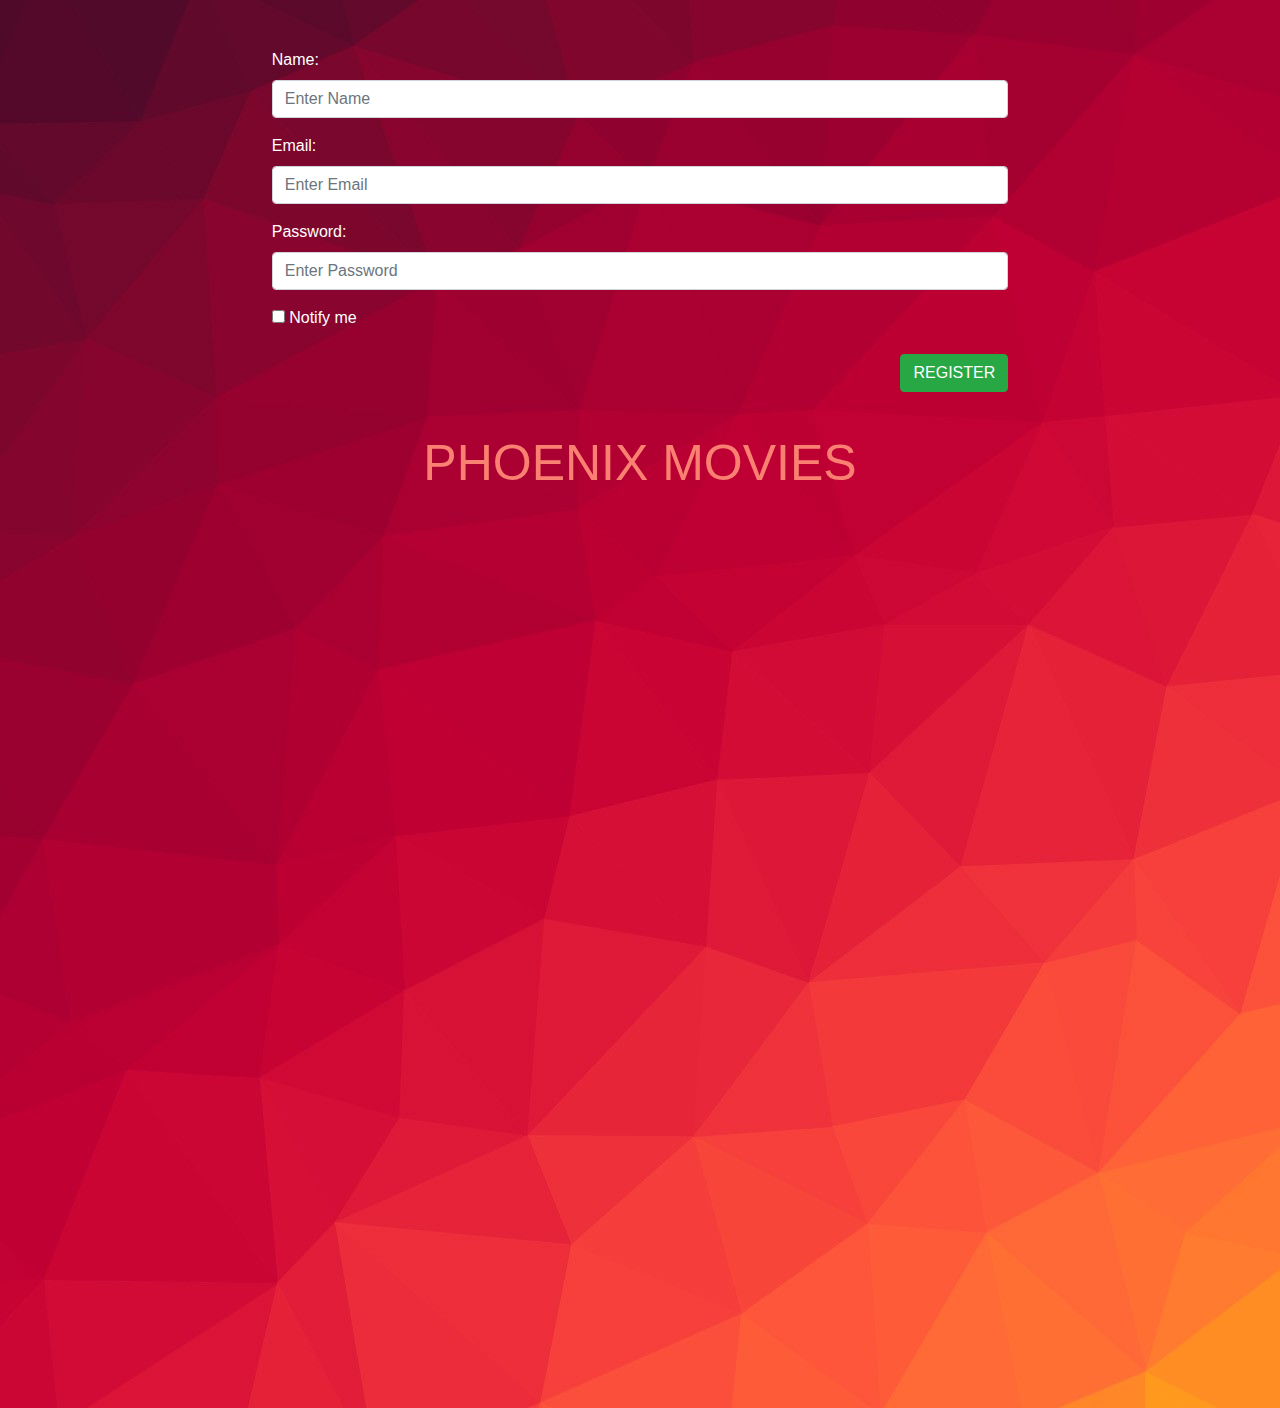
<file: index.html>
<!DOCTYPE html>
<html>
<head>
<meta name="viewport" content="width=device-width, initial-scale=1.0">
<style>

h1 { 
  display: block;
  font-size: 2 em;
  margin-top: 0.83em;
  margin-bottom: 0.83em;
  margin-left: 5;
  margin-right: 1;
  font-weight: bold;
  color:salmon;
}

body {
  margin: 0;
  font-family: "Lato", sans-serif;
}

div.content {
  margin-left: 200px;
  padding: 1px 16px;
  height: 1000px;
}
</style>

 <link rel="stylesheet" href="https://maxcdn.bootstrapcdn.com/bootstrap/4.3.1/css/bootstrap.min.css">
  <script src="https://ajax.googleapis.com/ajax/libs/jquery/3.3.1/jquery.min.js"></script>
  <script src="https://cdnjs.cloudflare.com/ajax/libs/popper.js/1.14.7/umd/popper.min.js"></script>
  <script src="https://maxcdn.bootstrapcdn.com/bootstrap/4.3.1/js/bootstrap.min.js"></script>
  
</head>
 
 <style>
	label{color:white;}
 </style>

<body background="colour.jpg">
<div class="mt-5 container">
<form class="px-lg-5 w-75 mx-auto form-horizontal" >
  <div class="form-group">
      <label class="control-label" for="name">Name:</label>
      <input type="text" class="form-control" id="name" placeholder="Enter Name" name="name" id="name">
  </div>
  <div class="form-group">
    <label class="control-label" for="email">Email:</label>
    <input type="text" class="form-control" id="email" placeholder="Enter Email" name="email" id="email">
  </div>
  <div class="form-group">
    <label class="control-label" for="pwd">Password:</label>
    <input type="password" class="form-control" id="pwd" placeholder="Enter Password" name="pwd" id="pwd">
  </div>
  <div class="form-group">        
    <div>
      <div class="checkbox">
        <label><input type="checkbox" name="remember"> Notify me</label>
      </div>
    </div>
  </div>
  <div class="form-group">        
  <input type="button" class="float-right btn btn-success" id="register" value="REGISTER"></input>
	<div class="clearfix"></div>
  </div>
</form>
</div>
  
<div class="content w-75 mx-auto ">	
	<br/>
        <h1 class="text-center" style="font-size:50px;">PHOENIX MOVIES</h1>
</div>

<div class="modal" id="myModal">
  <div class="modal-dialog">
    <div class="modal-content">

      <!-- Modal Header -->
      <div class="modal-header">
        <h4 class="modal-title">Welcome</h4>
        <button type="button" class="close" data-dismiss="myModal">&times;</button>
      </div>

      <!-- Modal body -->
      <div class="modal-body">
        <p id="msg"></p>
      </div>

      <!-- Modal footer -->
      <div class="modal-footer">
        <a href="movielisting.html" class="btn btn-success" >Book Tickets</a>
      </div>

    </div>
  </div>
</div>

<script>
	$("#register").click(function()
	{
		var name = $("#name").val();
		var email = $("#email").val();
		var pwd = $("#pwd").val();
		 
		if(name.length==0)
		{
			alert("Invalid Name");
			
		}else if(email.length==0)
		{
			alert("Invalid Email");
			
		}else if(pwd.length==0)
		{
			alert("Invalid Password");
			
		}else 
		{
			localStorage.setItem("name", name);
			var msg = "Welcome "+name+". Thank you for your registraion.";
			$("#myModal").show();
			$("#msg").text(msg);
			
		}
	});
</script>

</body>
</html>
</file>
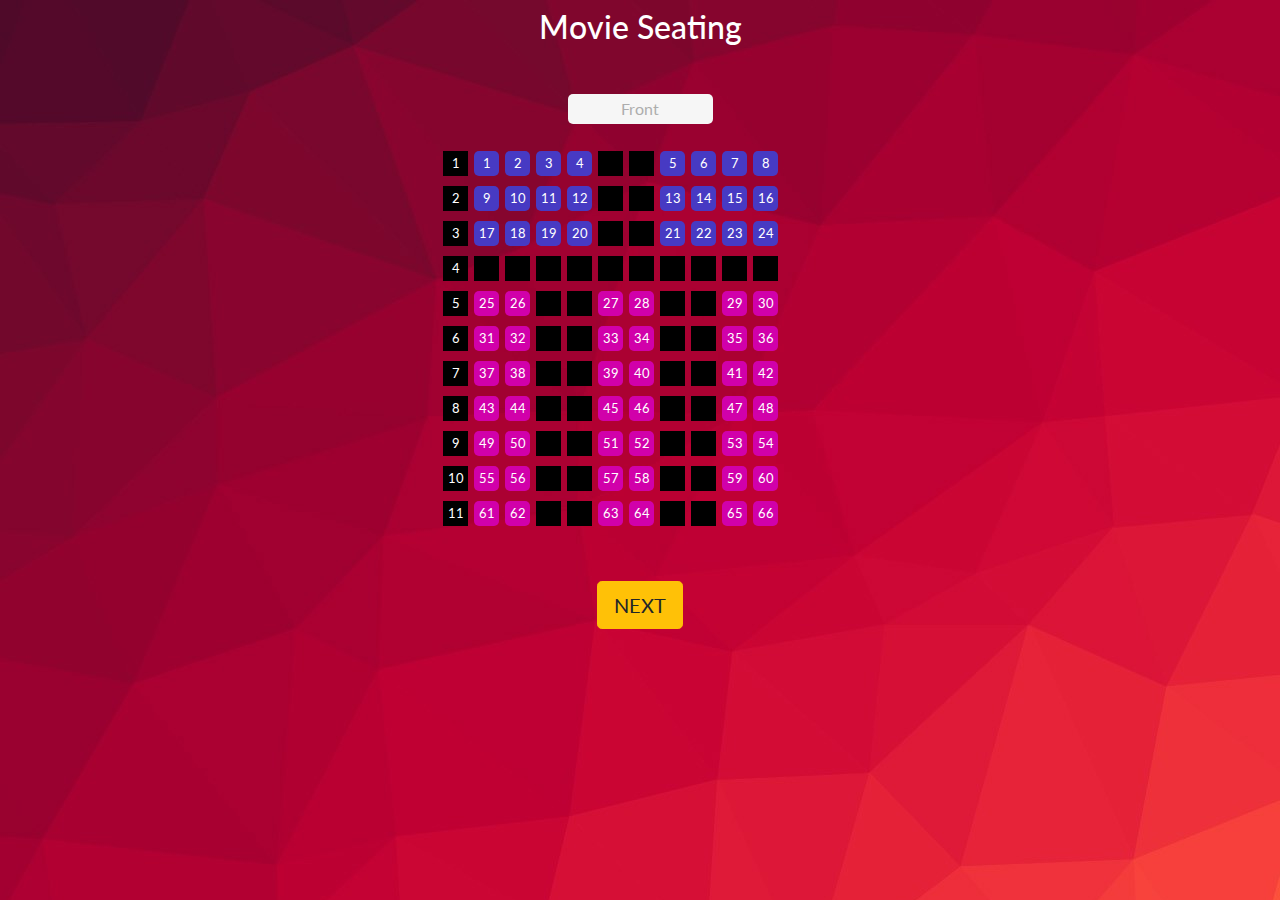
<file: seat.html>
<!doctype html>

<html>
	<head>
		<title>Movie Seating</title>
		 <meta charset="utf-8">
		<meta name="viewport" content="width=device-width, initial-scale=1">
		
		<link href='https://fonts.googleapis.com/css?family=Lato:400,700' rel='stylesheet' type='text/css'>
		<link rel="stylesheet" type="text/css" href="css/jquery.seat-charts.css">
		<link rel="stylesheet" type="text/css" href="css/bootstrap.min.css">
		<link rel="stylesheet" type="text/css" href="css/style.css">
		<style>
			.white{color:white;}
		</style>
	</head>
	
	<body background="colour.jpg">
		<div class="mt-2 text-center d-block mx-auto">
			<h2 class="white" >Movie Seating</h2>
			<br/>
			<div id="seat-map">
				<div class="front-indicator">Front</div>									
			</div>
			<div class="text-center my-5">
				<button id="finish" class="btn btn-lg btn-warning" value="Checkout">NEXT</button>
			</div>
			<div class="d-none booking-details">
					<h2>Booking Details</h2>
					
					<h3> Selected Seats (<span id="counter">0</span>):</h3>
					<ul id="selected-seats"></ul>
					
					Total: <b>$<span id="total">0</span></b>
					
					<button class="checkout-button">Checkout &raquo;</button>
					
					<div id="legend"></div>
				</div>
		</div>
		<script src="js/jquery-1.11.0.min.js"></script>
		<script src="js/jquery.seat-charts.js"></script>
		
		<script>
			var firstSeatLabel = 1;
		
			$(document).ready(function() {
				var $cart = $('#selected-seats'),
					$counter = $('#counter'),
					$total = $('#total'),
					sc = $('#seat-map').seatCharts({
					map: [
					'ffff__ffff',
					'ffff__ffff',					
					'ffff__ffff',
					'__________',
					'ee__ee__ee',
					'ee__ee__ee',
					'ee__ee__ee',
					'ee__ee__ee',
					'ee__ee__ee',
					'ee__ee__ee',
					'ee__ee__ee'
					],
					seats: {
						f: {
							price   : 100,
							classes : 'first-class', //your custom CSS class
							category: 'First Class'
						},
						e: {
							price   : 40,
							classes : 'economy-class', //your custom CSS class
							category: 'Economy Class'
						}					
					
					},
					naming : {
						top : false,
						getLabel : function (character, row, column) {
							return firstSeatLabel++;
						},
					},
					legend : {
						node : $('#legend'),
					    items : [
							[ 'f', 'available',   'First Class' ],
							[ 'e', 'available',   'Economy Class'],
							[ 'f', 'unavailable', 'Already Booked']
					    ]					
					},
					click: function () {
						if (this.status() == 'available') {
							//let's create a new <li> which we'll add to the cart items
						$('<li># '+this.settings.label+'</li>')
								.attr('id', 'cart-item-'+this.settings.id)
								.data('seatId', this.settings.id)
								.appendTo($cart);
							
							/*
							 * Lets update the counter and total
							 *
							 * .find function will not find the current seat, because it will change its stauts only after return
							 * 'selected'. This is why we have to add 1 to the length and the current seat price to the total.
							 */
							$counter.text(sc.find('selected').length+1);
							$total.text(recalculateTotal(sc)+this.data().price);
							
							return 'selected';
						} else if (this.status() == 'selected') {
							//update the counter
							$counter.text(sc.find('selected').length-1);
							//and total
							$total.text(recalculateTotal(sc)-this.data().price);
						
							//remove the item from our cart
							$('#cart-item-'+this.settings.id).remove();
						
							//seat has been vacated
							return 'available';
						} else if (this.status() == 'unavailable') {
							//seat has been already booked
							return 'unavailable';
						} else {
							return this.style();
						}
					}
				});


				$('#selected-seats').on('click', '.cancel-cart-item', function () {

					sc.get($(this).parents('li:first').data('seatId')).click();
				});
				
		
		});

		function recalculateTotal(sc) {
			var total = 0;
		
			//basically find every selected seat and sum its price
			sc.find('selected').each(function () {
				total += this.data().price;
			});
			
			return total;
		}
		
		</script>
		<script>
			$("#finish").click(function()
			{
				var n = 0;
				console.log(localStorage.getItem("seats"));
				
				var seats_names = "";
				$("#selected-seats").find("li").each(function(i)
				{
					seats_names = seats_names + $(this).text() + ",  ";
					n++;
					
				});
				
				if(n==0)
				{
					alert("Please select your seat");
					
				}else{
					
					console.log("seats-names");
					localStorage.setItem("seats", seats_names);
					window.location = "finish.html";
				
				}
				
				
			});
		</script>
	</body>
</html>
</file>
<file: css/style.css>
body {
	font-family: 'Lato', sans-serif;
}
a {
	color: #b71a4c;
}
.front-indicator {
	width: 145px;
	margin: 1em auto 1.5em auto ;
	background-color: #f6f6f6;	
	color: #adadad;
	text-align: center;
	padding: 3px;
	border-radius: 5px;
}
.wrapper {
	width: 100%;
	text-align: center;
}
.container {
	margin: 0 auto;
	width: 500px;
	text-align: left;
}
.booking-details {
	float: left;
	text-align: left;
	margin-left: 35px;
	font-size: 12px;
	position: relative;
	height: 401px;
}
.booking-details h2 {
	margin: 25px 0 20px 0;
	font-size: 17px;
}
.booking-details h3 {
	margin: 5px 5px 0 0;
	font-size: 14px;
}
div.seatCharts-cell {
	color: #182C4E;
	height: 25px;
	width: 25px;
	line-height: 25px;
	
}
div.seatCharts-seat {
	color: #FFFFFF;
	cursor: pointer;	
}
div.seatCharts-row {
	height: 35px;
}
div.seatCharts-seat.available {
	background-color: #D100AA;

}
div.seatCharts-seat.available.first-class {
/* 	background: url(vip.png); */
	background-color: #473ac3;
}
div.seatCharts-seat.focused {
	background-color: #76B474;
}
div.seatCharts-seat.selected {
	background-color: green;
}
div.seatCharts-seat.unavailable {
	background-color: #472B34;
}
div.seatCharts-container {	
	width: 400px;
	display: block;
	margin: auto;
}
div.seatCharts-legend {
	padding-left: 0px;
	position: absolute;
	bottom: 16px;
}
ul.seatCharts-legendList {
	padding-left: 0px;
}
span.seatCharts-legendDescription {
	margin-left: 5px;
	line-height: 30px;
}
.checkout-button {
	display: block;
	margin: 10px 0;
	font-size: 14px;
}
#selected-seats {
	max-height: 90px;
	overflow-y: scroll;
	overflow-x: none;
	width: 170px;
}
</file>
